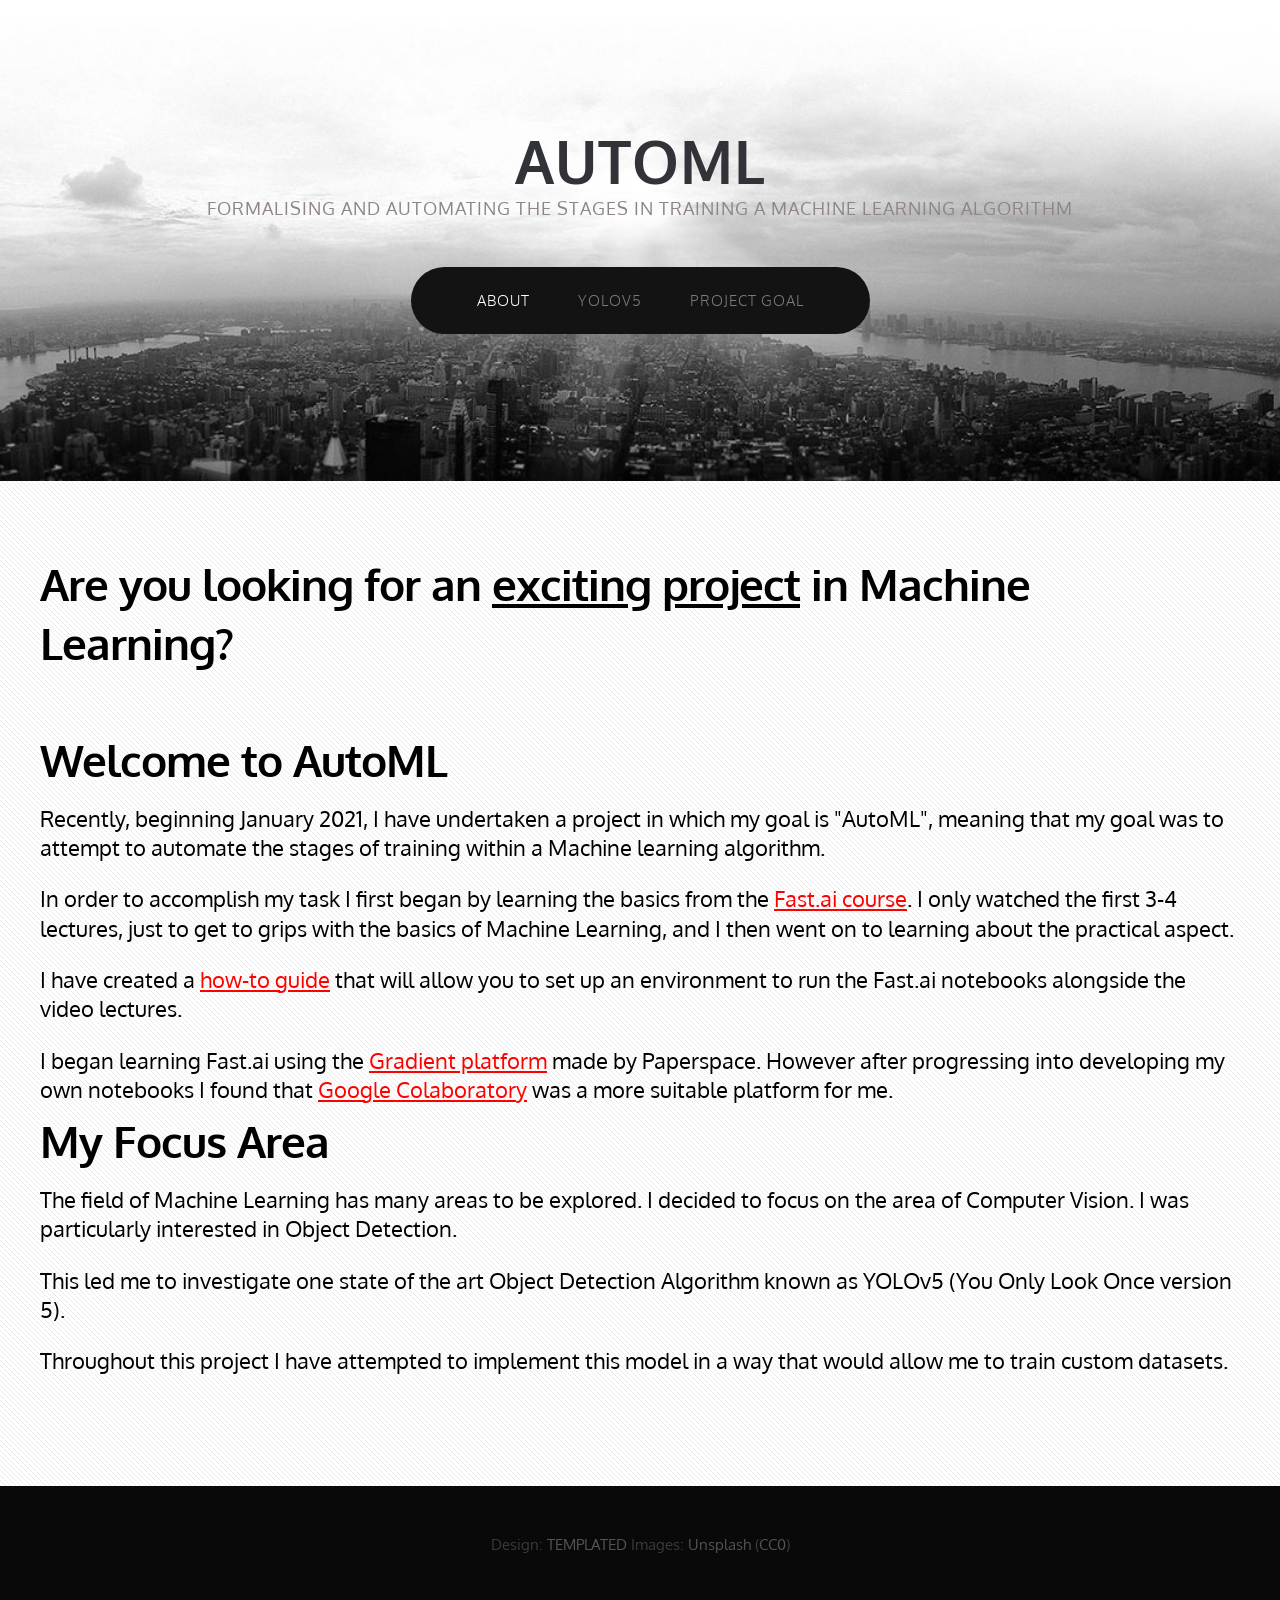
<file: Blogpost CSC1028/index.html>
<!DOCTYPE HTML>
<!--
Monochromed by TEMPLATED
templated.co @templatedco
Released for free under the Creative Commons Attribution 3.0 license (templated.co/license)
-->
<html>
    <head>
        <title>AutoML</title>
        <meta http-equiv="content-type" content="text/html; charset=utf-8" />
        <meta name="description" content="" />
        <meta name="keywords" content="" />
        <link href='http://fonts.googleapis.com/css?family=Oxygen:400,300,700' rel='stylesheet' type='text/css'>
        <!--[if lte IE 8]><script src="js/html5shiv.js"></script><![endif]-->
        <script src="http://ajax.googleapis.com/ajax/libs/jquery/1.11.0/jquery.min.js"></script>
        <script src="js/skel.min.js"></script>
        <script src="js/skel-panels.min.js"></script>
        <script src="js/init.js"></script>
        <noscript>
            <link rel="stylesheet" href="css/skel-noscript.css" />
            <link rel="stylesheet" href="css/style.css" />
        </noscript>
        <!--[if lte IE 8]><link rel="stylesheet" href="css/ie/v8.css" /><![endif]-->
        <!--[if lte IE 9]><link rel="stylesheet" href="css/ie/v9.css" /><![endif]-->
    </head>
    <body class="homepage">

        <!-- Header -->
        <div id="header">
            <div class="container">

                <!-- Logo -->
                <div id="logo">
                    <h1><a href="#">AutoML</a></h1>
                    <span>formalising and automating the stages in training a Machine Learning algorithm</span>
                </div>

                <!-- Nav -->
                <nav id="nav">
                    <ul>
                        <li class = "active"><a href="index.html">About</a></li>
                        <li><a href="yolov5.html">Yolov5</a></li>
                        <li><a href="goal.html">Project goal</a></li>
                    </ul>
                </nav>

            </div>
        </div>
        <!-- Header -->

        <!-- Main -->
        <div id="main">
            <div class="container">
                <header>
                    <h2>Are you looking for an <u>exciting</u> <u>project</u> in Machine<br/><br/> Learning?<br/><br/> </h2>
                </header>
                <br/>

                <header>
                    <h2 >
                        Welcome to AutoML
                    </h2>
                </header>


                <p>
                    Recently, beginning January 2021, I have undertaken a project in which my goal is "AutoML", meaning that my goal was to attempt to automate the stages of training within a Machine learning algorithm.
                </p>

                <p>
                    In order to accomplish my task I first began by learning the basics from the <a href="https://www.fast.ai/" target="_blank">Fast.ai course</a>. I only watched the first 3-4 lectures, just to get to grips with the basics of Machine Learning, and I then went on to learning about the practical aspect.  </p>
                <p>
                    I have created a 

                    <a href="HowToGuide/index.html" target="_blank">how-to guide</a>

                    that will allow you to set up an environment to run the Fast.ai notebooks alongside the video lectures.                    
                </p>

                <p>
                    I began learning Fast.ai using the <a href="https://gradient.paperspace.com/" target="_blank">Gradient platform</a> made by Paperspace.
                    However after progressing into developing my own notebooks I found that <a href="https://colab.research.google.com/" target="_blank">Google Colaboratory</a> was a more suitable platform for me.
                </p>

                <header>
                    <h2 >
                        My Focus Area
                    </h2>
                </header>
                
                <p>
                    The field of Machine Learning has many areas to be explored. I decided to focus on the area of Computer Vision. I was particularly interested in Object Detection.
                </p>
                
                <p>
                    This led me to investigate one state of the art Object Detection Algorithm known as YOLOv5 (You Only Look Once version 5).
                </p>
                
                <p>
                    Throughout this project I have attempted to implement this model in a way that would allow me to train custom datasets.
                </p>
            </div>
        </div>
        <!-- Main -->

        

        <!-- Copyright -->
        <div id="copyright">
            <div class="container">
                Design: <a href="http://templated.co">TEMPLATED</a> Images: <a href="http://unsplash.com">Unsplash</a> (<a href="http://unsplash.com/cc0">CC0</a>)
            </div>
        </div>

    </body>
</html>
</file>
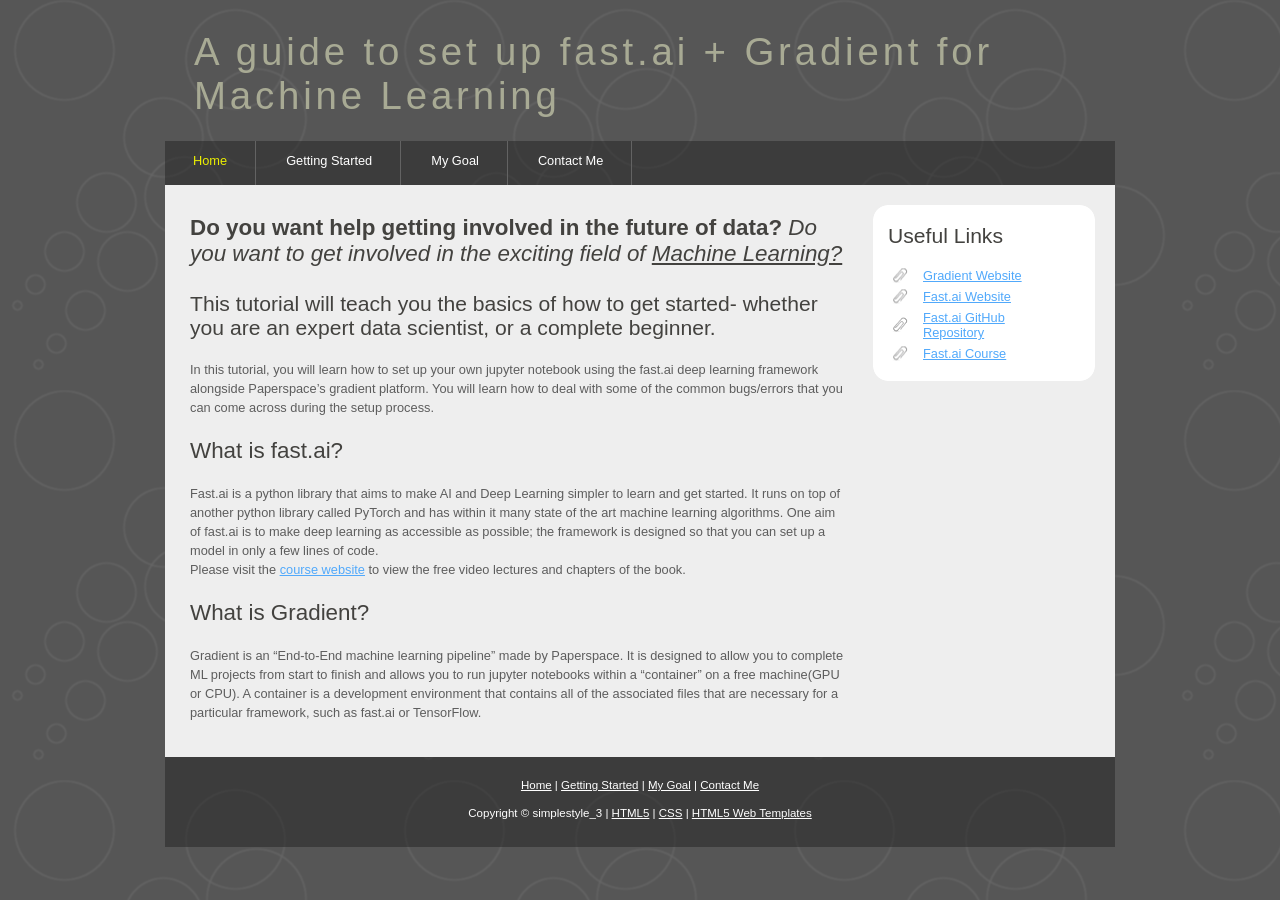
<file: Blogpost CSC1028/HowToGuide/index.html>
<!DOCTYPE HTML>
<html>

    <head>
        <title>Home</title>
        <meta name="description" content="website description" />
        <meta name="keywords" content="website keywords, website keywords" />
        <meta http-equiv="Content-Type" content="text/html;charset=utf-8">
        <link rel="stylesheet" type="text/css" href="style/style.css" />
    </head>

    <body>
        <div id="main">
            <div id="header">
                <div id="logo">
                    <div id="logo_text">
                        <h1><a href="index.html">A guide to set up fast.ai + Gradient for Machine Learning</a></h1>
                    </div>
                </div>
                <div id="menubar">
                    <ul id="menu">
                        <!-- put class="selected" in the li tag for the selected page - to highlight which page you're on -->
                        <li class="selected"><a href="index.html">Home</a></li>
                        <li><a href="getting_started.html">Getting Started</a></li>
                        <li><a href="goal.html">My Goal</a></li>
                        <li><a href="contact.html">Contact Me</a></li>
                    </ul>
                </div>
            </div>
            <div id="site_content">
                <div id="sidebar_container">
                    <div class="sidebar">
                        <div class="sidebar_top"></div>
                        <div class="sidebar_item">
                            <h3>Useful Links</h3>
                            <ul>
                                <li><a href="https://gradient.paperspace.com/" target="_blank">Gradient Website</a></li>

                                <li><a href="https://www.fast.ai/" target="_blank">Fast.ai Website</a></li>

                                <li><a href="https://github.com/fastai" target="_blank">Fast.ai GitHub Repository</a></li>

                                <li><a href="https://course.fast.ai/" target="_blank">Fast.ai Course</a></li>

                            </ul>
                        </div>
                        <div class="sidebar_base"></div>
                    </div>
                </div>
                <div id="content">

                    <h1><b>Do you want help getting involved in the future of data?</b> <i>Do you want to get involved in the exciting field of <span style= "text-decoration: underline;" >Machine Learning?</span></i></h1>
                    <h3>This tutorial will teach you the basics of how to get started- whether you are an expert data scientist, or a complete beginner.</h3>
                    <p>In this tutorial, you will learn how to set up your own jupyter notebook using the fast.ai deep learning framework alongside Paperspace’s gradient platform. You will learn how to deal with some of the common bugs/errors that you can come across during the setup process.

                    <h1>What is fast.ai?</h1>
                    <p>Fast.ai is a python library that aims to make AI and Deep Learning simpler to learn and get started. It runs on top of another python library called PyTorch and has within it many state of the art machine learning algorithms. One aim of fast.ai is to make deep learning as accessible as possible; the framework is designed so that you can set up a model in only a few lines of code. 
                        <br> Please visit the <a href ="https://course.fast.ai/"  alt="Fast.ai Course" target="_blank">course website</a> to view the free video lectures and chapters of the book.</p>

                    <h1>What is Gradient?</h1>
                    <p>Gradient is an “End-to-End machine learning pipeline” made by Paperspace. It is designed to allow you to complete ML projects from start to finish and allows you to run jupyter notebooks within a “container” on a free machine(GPU or CPU). A container is a development environment that contains all of the associated files that are necessary for a particular framework, such as fast.ai or TensorFlow.
                    </p>

                </div>
            </div>
            <div id="footer">
                <p><a href="index.html">Home</a> | <a href="getting_started.html">Getting Started</a> | <a href="goal.html">My Goal</a> | <a href="contact.html">Contact Me</a></p>
                <p>Copyright &copy; simplestyle_3 | <a href="http://validator.w3.org/check?uri=referer">HTML5</a> | <a href="http://jigsaw.w3.org/css-validator/check/referer">CSS</a> | <a href="http://www.html5webtemplates.co.uk">HTML5 Web Templates</a></p>
            </div>
            <p>&nbsp;</p>
        </div>
    </body>
</html>
</file>
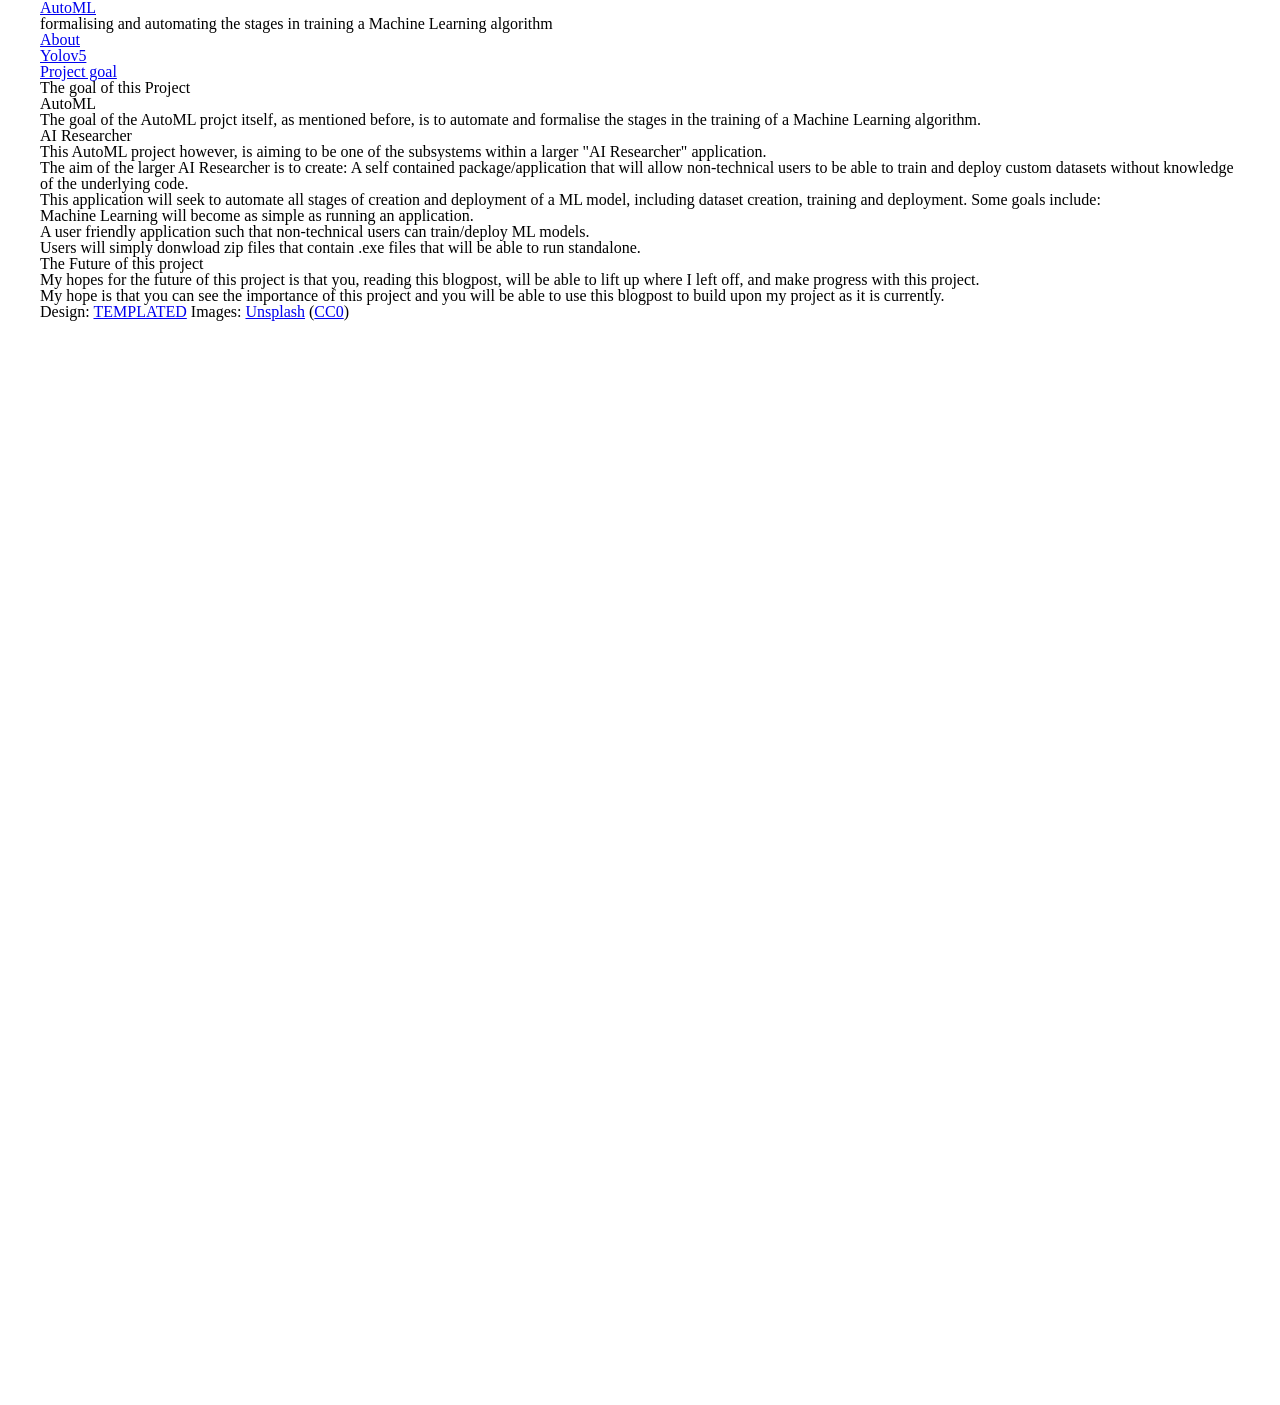
<file: Blogpost CSC1028/goal.html>
<!DOCTYPE HTML>
<!--
Monochromed by TEMPLATED
templated.co @templatedco
Released for free under the Creative Commons Attribution 3.0 license (templated.co/license)
-->
<html>
    <head>
        <title>AutoML</title>
        <meta http-equiv="content-type" content="text/html; charset=utf-8" />
        <meta name="description" content="" />
        <meta name="keywords" content="" />
        <link href='http://fonts.googleapis.com/css?family=Oxygen:400,300,700' rel='stylesheet' type='text/css'>
        <!--[if lte IE 8]><script src="js/html5shiv.js"></script><![endif]-->
        <script src="http://ajax.googleapis.com/ajax/libs/jquery/1.11.0/jquery.min.js"></script>
        <script src="js/skel.min.js"></script>
        <script src="js/skel-panels.min.js"></script>
        <script src="js/init.js"></script>
        <noscript>
            <link rel="stylesheet" href="css/skel-noscript.css" />
            <link rel="stylesheet" href="css/style.css" />
        </noscript>
        <!--[if lte IE 8]><link rel="stylesheet" href="css/ie/v8.css" /><![endif]-->
        <!--[if lte IE 9]><link rel="stylesheet" href="css/ie/v9.css" /><![endif]-->
    </head>
    <body>

        <!-- Header -->
        <div id="header">
            <div class="container">

                <!-- Logo -->
                <div id="logo">
                    <h1><a href="#">AutoML</a></h1>
                    <span>formalising and automating the stages in training a Machine Learning algorithm</span>
                </div>

                <!-- Nav -->
                <nav id="nav">
                    <ul>
                        <li><a href="index.html">About</a></li>
                        <li><a href="yolov5.html">Yolov5</a></li>
                        <li class="active"><a href="goal.html">Project goal</a></li>
                    </ul>
                </nav>

            </div>
        </div>
        <!-- Header -->

        <!-- Main -->
        <div id="main">
            <div class="container">
                <header>
                    <h2>The goal of this Project</h2>
                </header>
                <section>
                    <header>
                        <h3>AutoML</h3>
                    </header>
                    <p>
                        The goal of the AutoML projct itself, as mentioned before, is to automate and formalise the stages in the training of a Machine Learning algorithm.
                    </p>
                    <header>
                        <h3>AI Researcher</h3>
                    </header>
                    <p>
                        This AutoML project however, is aiming to be one of the subsystems within a larger "AI Researcher" application.
                    </p>
                    <p>
                        The aim of the larger AI Researcher is to create:<b> A self contained package/application that will allow non-technical users to be able to train and deploy custom datasets without knowledge of the underlying code.</b>
                    </p>

                    <p>
                        This application will seek to automate all stages of creation and deployment of a ML model, including dataset creation, training and deployment. Some goals include:
                    </p>
                    <ul>
                        <li>Machine Learning will become as simple as running an application.</li>
                        <li>A user friendly application such that non-technical users can train/deploy ML models.</li>
                        <li>Users will simply donwload zip files that contain .exe files that will be able to run standalone.</li>
                    </ul>

                    <header>
                        <h3>The Future of this project</h3>
                    </header>
                    
                    <p>My hopes for the future of this project is that you, reading this blogpost, will be able to lift up where I left off, and make progress with this project.</p>
                    
                    <p>My hope is that you can see the importance of this project and you will be able to use this blogpost to build upon my project as it is currently.</p>



                </section>


            </div>
        </div>
        <!-- Main -->

        <!-- Copyright -->
        <div id="copyright">
            <div class="container">
                Design: <a href="http://templated.co">TEMPLATED</a> Images: <a href="http://unsplash.com">Unsplash</a> (<a href="http://unsplash.com/cc0">CC0</a>)
            </div>
        </div>

    </body>
</html>
</file>
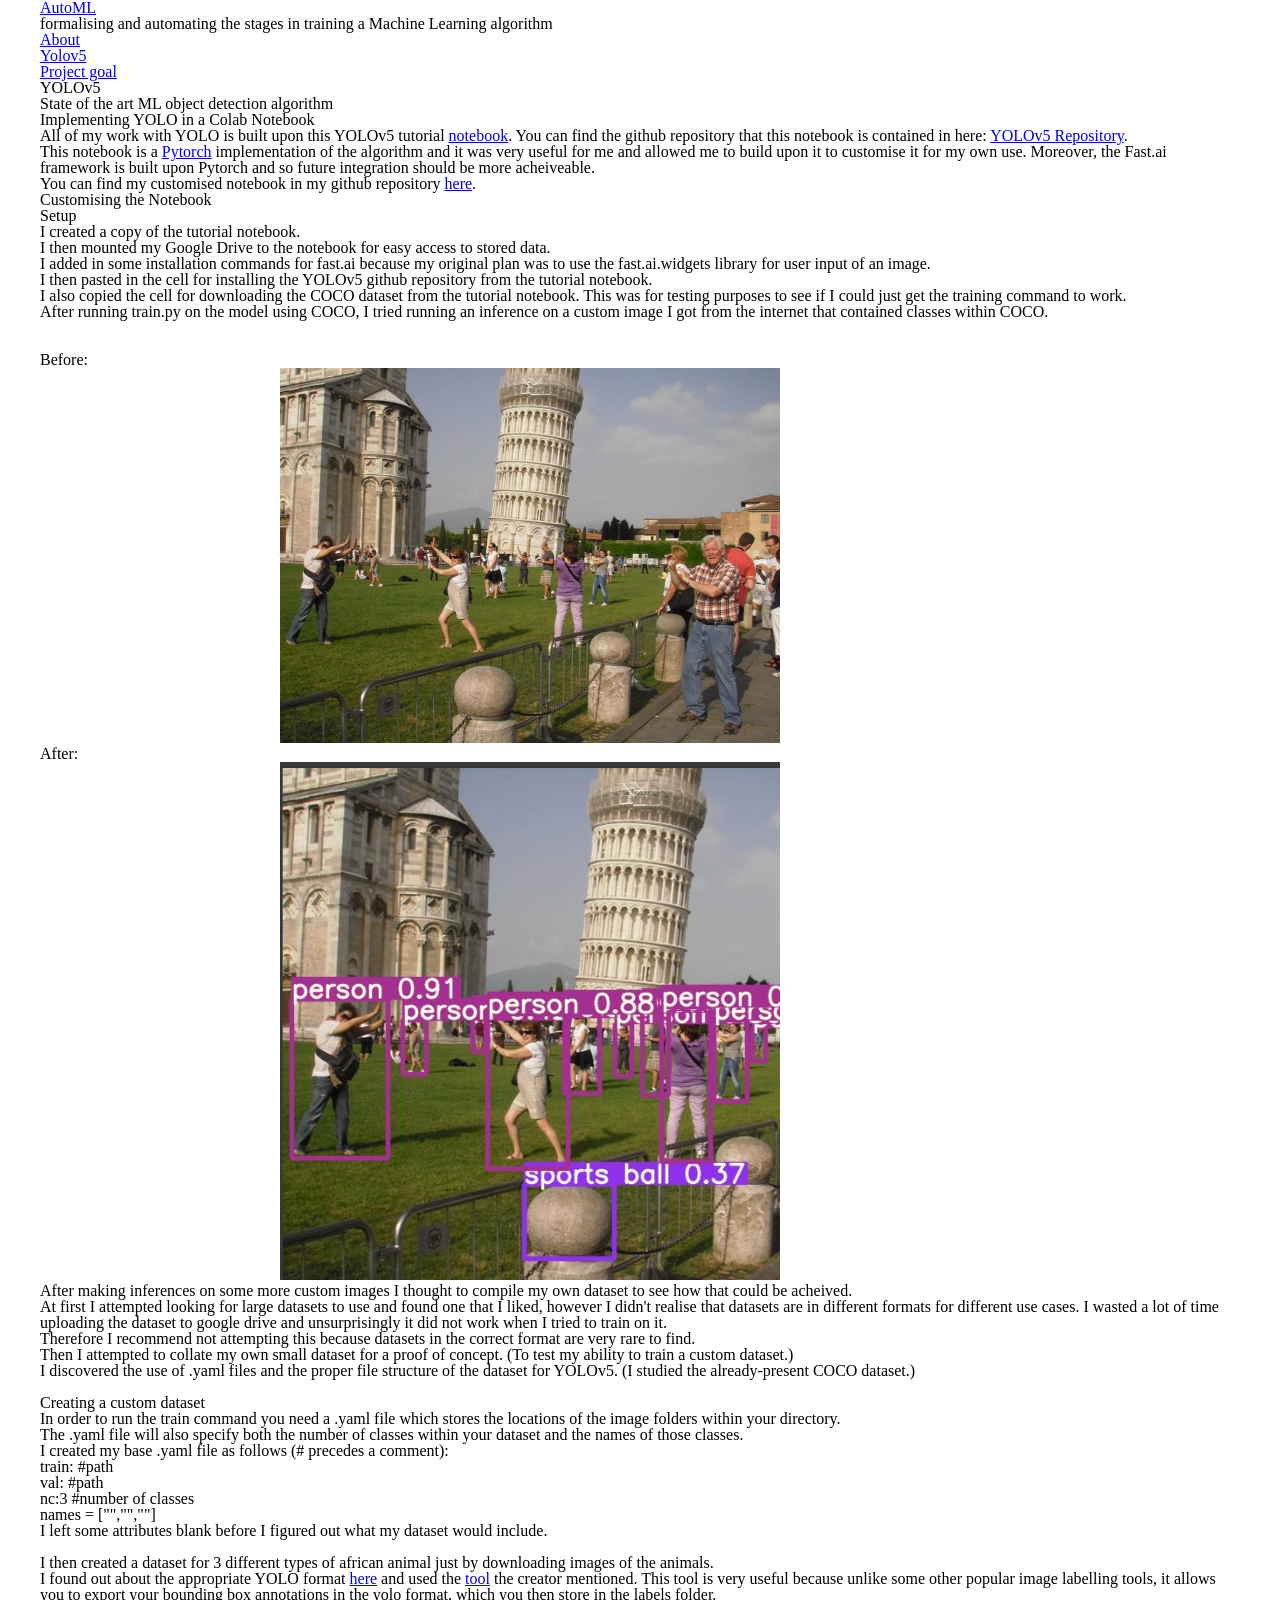
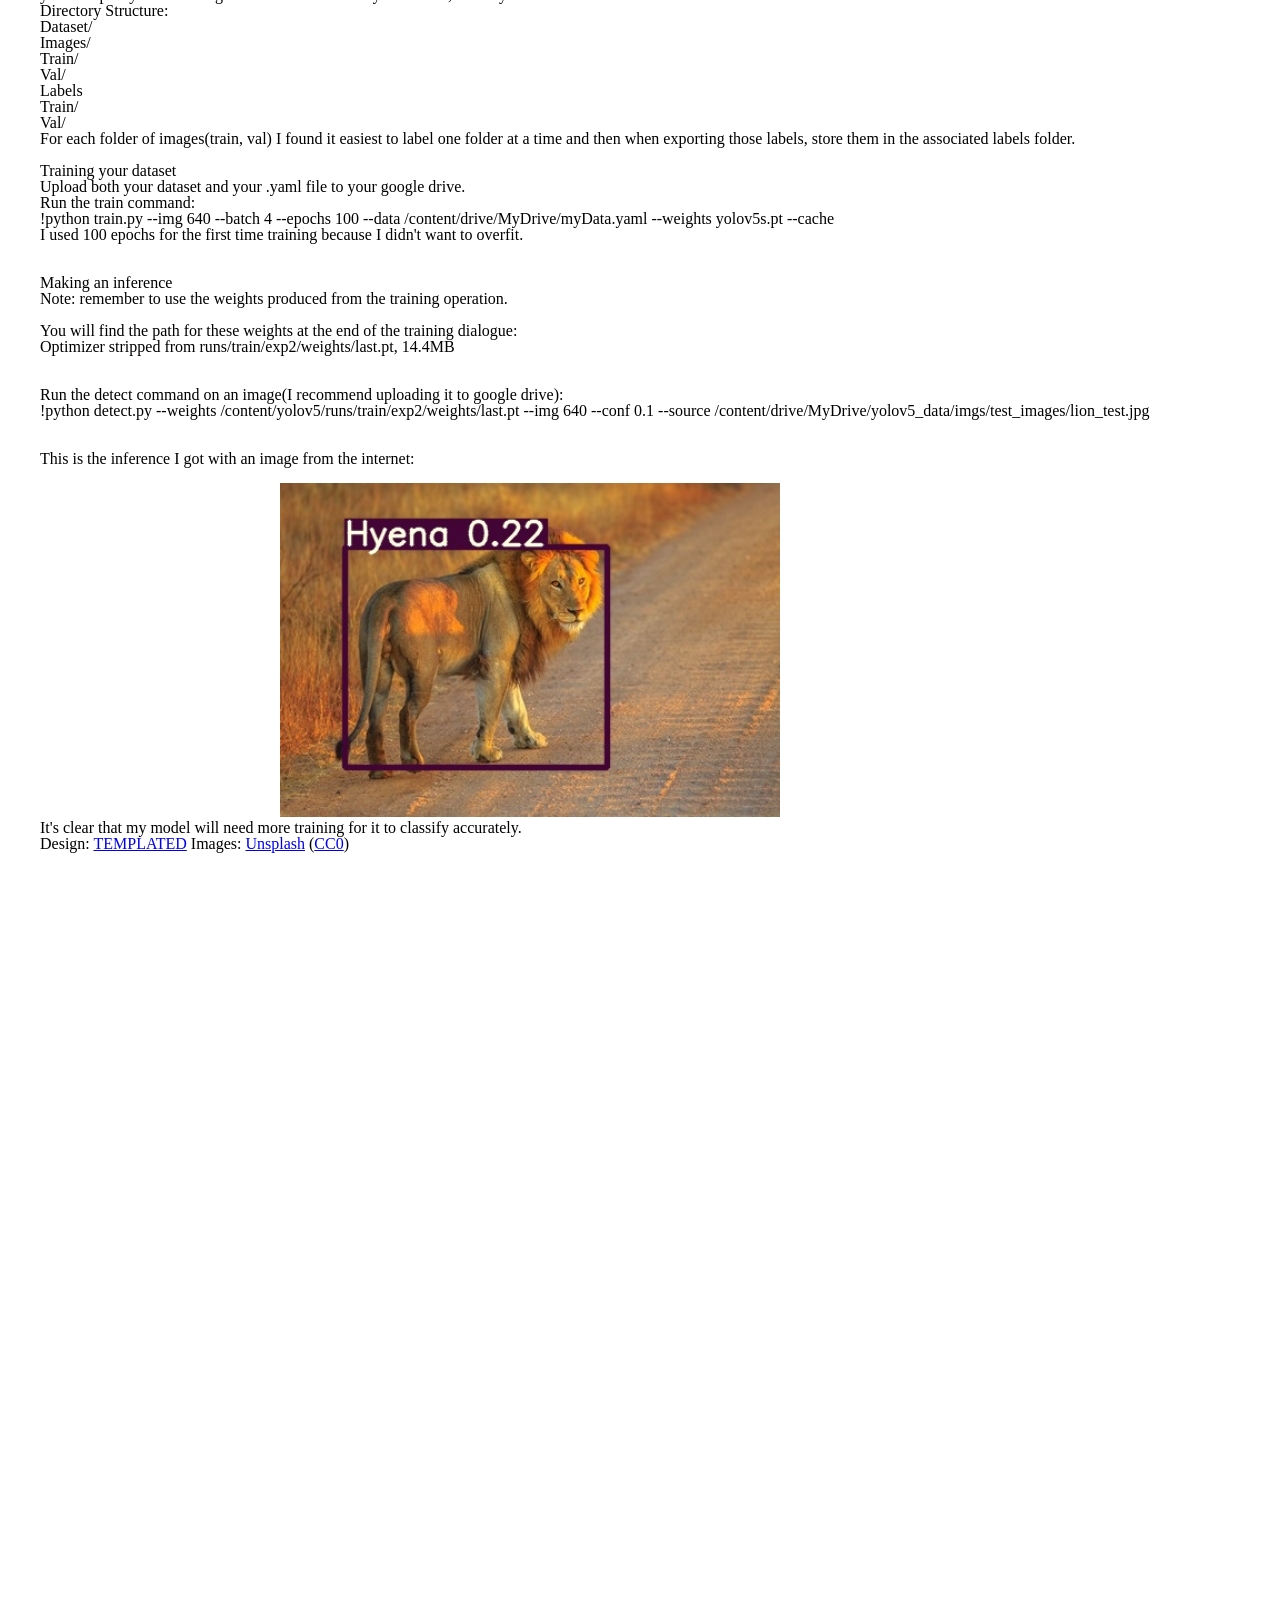
<file: Blogpost CSC1028/yolov5.html>
<!DOCTYPE HTML>
<!--
Monochromed by TEMPLATED
templated.co @templatedco
Released for free under the Creative Commons Attribution 3.0 license (templated.co/license)
-->
<html>
    <head>
        <title>AutoML</title>
        <meta http-equiv="content-type" content="text/html; charset=utf-8" />
        <meta name="description" content="" />
        <meta name="keywords" content="" />
        <link href='http://fonts.googleapis.com/css?family=Oxygen:400,300,700' rel='stylesheet' type='text/css'>
        <!--[if lte IE 8]><script src="js/html5shiv.js"></script><![endif]-->
        <script src="http://ajax.googleapis.com/ajax/libs/jquery/1.11.0/jquery.min.js"></script>
        <script src="js/skel.min.js"></script>
        <script src="js/skel-panels.min.js"></script>
        <script src="js/init.js"></script>
        <noscript>
            <link rel="stylesheet" href="css/skel-noscript.css" />
            <link rel="stylesheet" href="css/style.css" />
        </noscript>
        <!--[if lte IE 8]><link rel="stylesheet" href="css/ie/v8.css" /><![endif]-->
        <!--[if lte IE 9]><link rel="stylesheet" href="css/ie/v9.css" /><![endif]-->
    </head>
    <body>

        <!-- Header -->
        <div id="header">
            <div class="container">

                <!-- Logo -->
                <div id="logo">
                    <h1><a href="#">AutoML</a></h1>
                    <span>formalising and automating the stages in training a Machine Learning algorithm</span>
                </div>

                <!-- Nav -->
                <nav id="nav">
                    <ul>
                        <li><a href="index.html">About</a></li>
                        <li class= "active"><a href="yolov5.html">Yolov5</a></li>
                        <li><a href="goal.html">Project goal</a></li>
                    </ul>
                </nav>

            </div>
        </div>
        <!-- Header -->


        <!-- Main -->
        <div id="main">
            <div class="container">
                <div class="row">

                    <!-- Content -->
                    <div id="content">
                        <section>
                            <header>
                                <h2>YOLOv5</h2>
                                <span class="byline">State of the art ML object detection algorithm</span>
                            </header>

                            <header>
                                <h2>Implementing YOLO in a Colab Notebook</h2>
                            </header>

                            <p>
                                All of my work with YOLO is built upon this YOLOv5 tutorial 
                                <a href="https://colab.research.google.com/github/ultralytics/yolov5/blob/master/tutorial.ipynb" target="_blank">notebook</a>.

                                You can find the github repository that this notebook is contained in here: <a href="https://github.com/ultralytics/yolov5" target="_blank">YOLOv5 Repository</a>.    
                            </p>

                            <p>
                                This notebook is a <a href="https://pytorch.org/" target="_blank">Pytorch</a> implementation of the  algorithm and it was very useful for me and allowed me to build upon it to customise it for my own use. Moreover, the Fast.ai framework is built upon Pytorch and so future integration should be more acheiveable.
                            </p>

                            <p>
                                You can find my customised notebook in my github repository <a href=https://github.com/mark-jardine/Yolov5-Fast.ai target="_blank">here</a>.   
                            </p>

                            <header>
                                <h2>Customising the Notebook</h2>
                            </header>


                            <header>
                                <h3>Setup</h3>
                            </header>

                            <ul id="customList">
                                <li>I created a copy of the tutorial notebook. </li>
                                <li>I then mounted my Google Drive to the notebook for easy access to stored data.</li>
                                <li>I added in some installation commands for fast.ai because my original plan was to use the fast.ai.widgets library for user input of an image.</li>
                                <li>I then pasted in the cell for installing the YOLOv5 github repository from the tutorial notebook.</li>
                                <li>I also copied the cell for downloading the COCO dataset from the tutorial notebook. This was for testing purposes to see if I could just get the training command to work.</li>
                                <li>After running train.py on the model using COCO, I tried running an inference on a custom image I got from the internet that contained classes within COCO. </li><br><br>
                                <li><b>Before:</b> <br> <img src="images/yolo_test_img.jpg" alt = "Original Image" style="Width: 500px; height: auto; margin-left: 240px;" ></li> <li><b>After:</b> <br> <img src="images/yolo_test_inf1.png" alt = "Inferred Image" style="Width: 500px; height: auto; margin-left: 240px;" ></li>
                                <li>After making inferences on some more custom images I thought to compile my own dataset to see how that could be acheived.</li>
                                <li>At first I attempted looking for large datasets to use and found one that I liked, however I didn't realise that datasets are in different formats for different use cases. I wasted a lot of time uploading the dataset to google drive and unsurprisingly it did not work when I tried to train on it. </li>
                                <li>Therefore I recommend not attempting this because datasets in the correct format are very rare to find.
                                </li>
                                <li>Then I attempted to collate my own small dataset for a proof of concept. (To test my ability to train a custom dataset.)</li>
                                <li>I discovered the use of .yaml files and the proper file structure of the dataset for YOLOv5. (I studied the already-present COCO dataset.)</li>


                                <header>
                                    <br>
                                    <h3>Creating a custom dataset</h3>
                                </header>

                                <li>
                                    In order to run the train command you need a .yaml file which stores the locations of the image folders within your directory.
                                </li>
                                <li>The .yaml file will also specify both the number of classes within your dataset and the names of those classes.</li>
                                <li>I created my base .yaml file as follows (# precedes a comment):
                                    <blockquote>
                                        train: #path<br>
                                        val: #path<br>
                                        nc:3 #number of classes<br>
                                        names = ["","",""]
                                    </blockquote>
                                    I left some attributes blank before I figured out what my dataset would include. <br> <br>
                                </li>
                                <li>I then created a dataset for 3 different types of african animal just by downloading images of the animals.
                                </li>
                                <li>I found out about the appropriate YOLO format 
                                    <a href="https://www.youtube.com/watch?v=GRtgLlwxpc4&ab_channel=DeepLearning" target="_blank">here</a> and used the <a href="https://www.makesense.ai/" target="_blank">tool</a> the creator mentioned.

                                    This tool is very useful because unlike some other popular image labelling tools, it allows you to export your bounding box annotations in the yolo format, which you then store in the labels folder.
                                </li>
                                <li><b>Directory Structure:</b>

                                    <ul><!-- top lvl-->
                                        <li>Dataset/</li>

                                        <ul><!-- lvl 2-->

                                            <li>Images/</li>

                                            <ul><!-- lvl 3-->
                                                <li>Train/</li>
                                                <li>Val/</li>
                                            </ul><!-- lvl 3/-->

                                            <li>Labels</li>

                                            <ul><!-- lvl 3-->
                                                <li>Train/</li>
                                                <li>Val/</li>
                                                <!-- lvl 3/-->
                                            </ul>

                                        </ul><!-- lvl 2/-->

                                    </ul><!-- top level/-->
                                </li>
                                <li>
                                    For each folder of images(train, val) I found it easiest to label one folder at a time and then when exporting those labels, store them in the associated labels folder.
                                </li>



                                <header>
                                    <br>
                                    <h3>Training your dataset</h3>
                                </header>

                                <li>
                                    Upload both your dataset and your .yaml file to your google drive.
                                </li>

                                <li>Run the train command:
                                    <blockquote>
                                        !python train.py --img 640 --batch 4 --epochs 100 --data /content/drive/MyDrive/myData.yaml --weights yolov5s.pt --cache
                                    </blockquote>
                                    I used 100 epochs for the first time training because I didn't want to overfit.<br><br>
                                </li>
                                

                                <header>
                                    <br>
                                    <h3>Making an inference</h3>
                                </header>
                                
                                <li><b>Note:</b> remember to use the weights produced from the training operation.<br><br>
                                    You will find the path for these weights at the end of the training dialogue:
                                    <blockquote>
                                        Optimizer stripped from <b>runs/train/exp2/weights/last.pt</b>, 14.4MB
                                    </blockquote><br><br>
                                </li>

                                <li>
                                    Run the detect command on an image(I recommend uploading it to google drive):
                                    <blockquote>
                                        !python detect.py --weights /content/yolov5/runs/train/exp2/weights/last.pt --img 640 --conf 0.1 --source /content/drive/MyDrive/yolov5_data/imgs/test_images/lion_test.jpg
                                    </blockquote><br><br>
                                    
                                    This is the inference I got with an image from the internet: <br><br>
                                    <img src="images/lion_test_inf3.jpg" alt="Lion inference" style="Width: 500px; height: auto; margin-left: 240px;">
                                </li>
                                <li>It's clear that my model will need more training for it to classify accurately.</li>



                            </ul>


                        </section>
                    </div>
                    <!-- /Content -->



                </div>

            </div>
        </div>
        <!-- Main -->



        <!-- Copyright -->
        <div id="copyright">
            <div class="container">
                Design: <a href="http://templated.co">TEMPLATED</a> Images: <a href="http://unsplash.com">Unsplash</a> (<a href="http://unsplash.com/cc0">CC0</a>)
            </div>
        </div>

    </body>
</html>
</file>
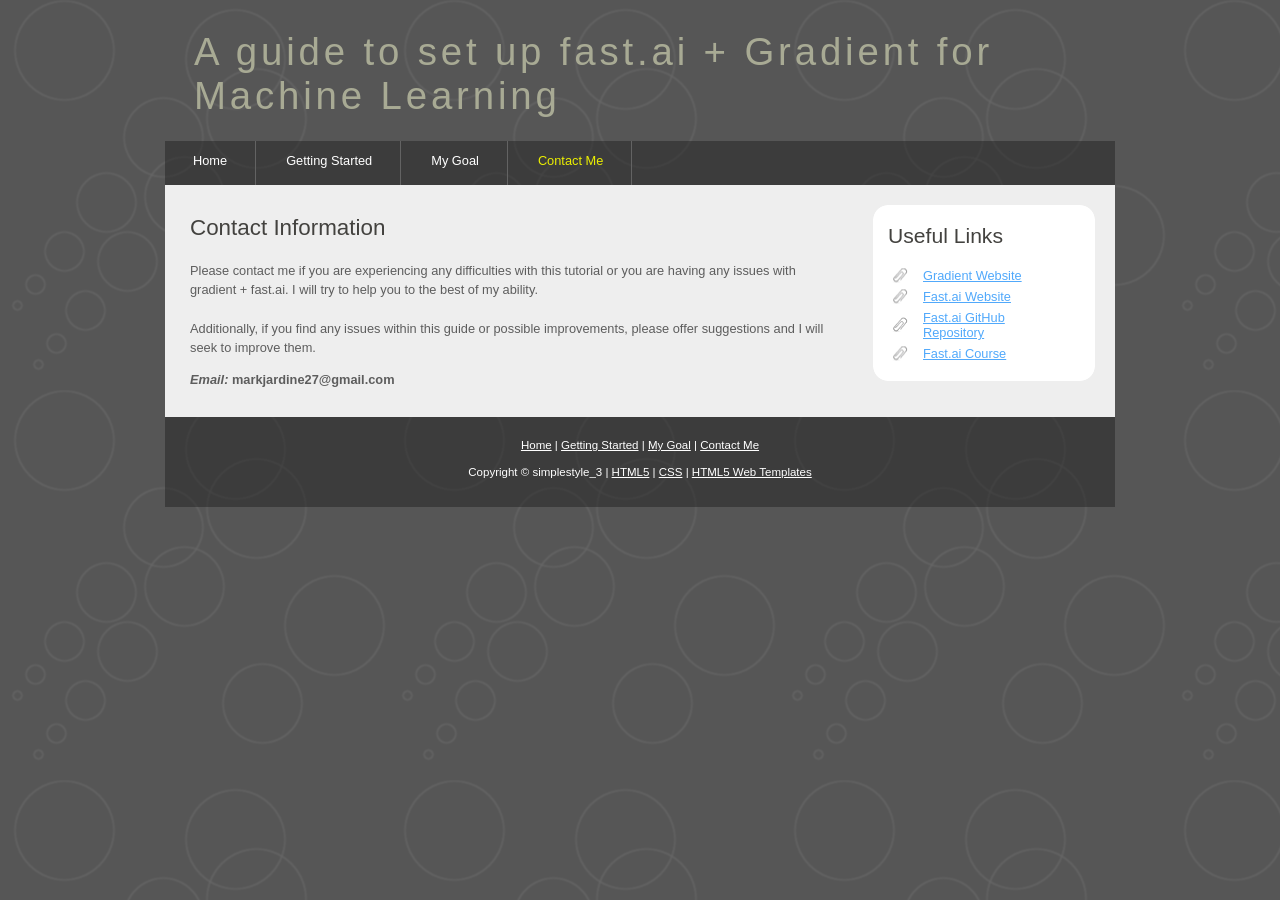
<file: Blogpost CSC1028/HowToGuide/contact.html>
<!DOCTYPE HTML>
<html>

    <head>
        <title>Contact me</title>
        <meta name="description" content="website description" />
        <meta name="keywords" content="website keywords, website keywords" />
        <meta http-equiv="Content-Type" content="text/html;charset=utf-8">
        <link rel="stylesheet" type="text/css" href="style/style.css" />
    </head>

    <body>
        <div id="main">
            <div id="header">
                <div id="logo">
                    <div id="logo_text">
                        <h1><a href="index.html">A guide to set up fast.ai + Gradient for Machine Learning</a></h1>
                    </div>
                </div>
                <div id="menubar">
                    <ul id="menu">
                        <!-- put class="selected" in the li tag for the selected page - to highlight which page you're on -->
                        <li><a href="index.html">Home</a></li>
                        <li><a href="getting_started.html">Getting Started</a></li>
                        <li><a href="goal.html">My Goal</a></li>
                        <li class="selected"><a href="contact.html">Contact Me</a></li>
                    </ul>
                </div>
            </div>
            <div id="site_content">
                <div id="sidebar_container">
                    <div class="sidebar">
                        <div class="sidebar_top"></div>
                        <div class="sidebar_item">
                            <h3>Useful Links</h3>
                            <ul>
                                <li><a href="https://gradient.paperspace.com/" target="_blank">Gradient Website</a></li>

                                <li><a href="https://www.fast.ai/" target="_blank">Fast.ai Website</a></li>

                                <li><a href="https://github.com/fastai" target="_blank">Fast.ai GitHub Repository</a></li>

                                <li><a href="https://course.fast.ai/" target="_blank">Fast.ai Course</a></li>

                            </ul>
                        </div>
                        <div class="sidebar_base"></div>
                    </div>
                </div>
                <div id="content">

                    <h1>Contact Information</h1>
                    <p>Please contact me if you are experiencing any difficulties
                        with this tutorial or you are having any issues with gradient + fast.ai. I will try to help you to the best of my ability.
                        <br><br> Additionally, if you find any  issues within this guide or possible improvements, please offer suggestions and I will seek to improve them.</p>
                    <b><i>Email:</i>&#09markjardine27@gmail.com </b>

                </div>
            </div>
            <div id="footer">
                <p><a href="index.html">Home</a> | <a href="getting_started.html">Getting Started</a> | <a href="goal.html">My Goal</a> | <a href="contact.html">Contact Me</a></p>
                <p>Copyright &copy; simplestyle_3 | <a href="http://validator.w3.org/check?uri=referer">HTML5</a> | <a href="http://jigsaw.w3.org/css-validator/check/referer">CSS</a> | <a href="http://www.html5webtemplates.co.uk">HTML5 Web Templates</a></p>
            </div>
            <p>&nbsp;</p>
        </div>
    </body>
</html>
</file>
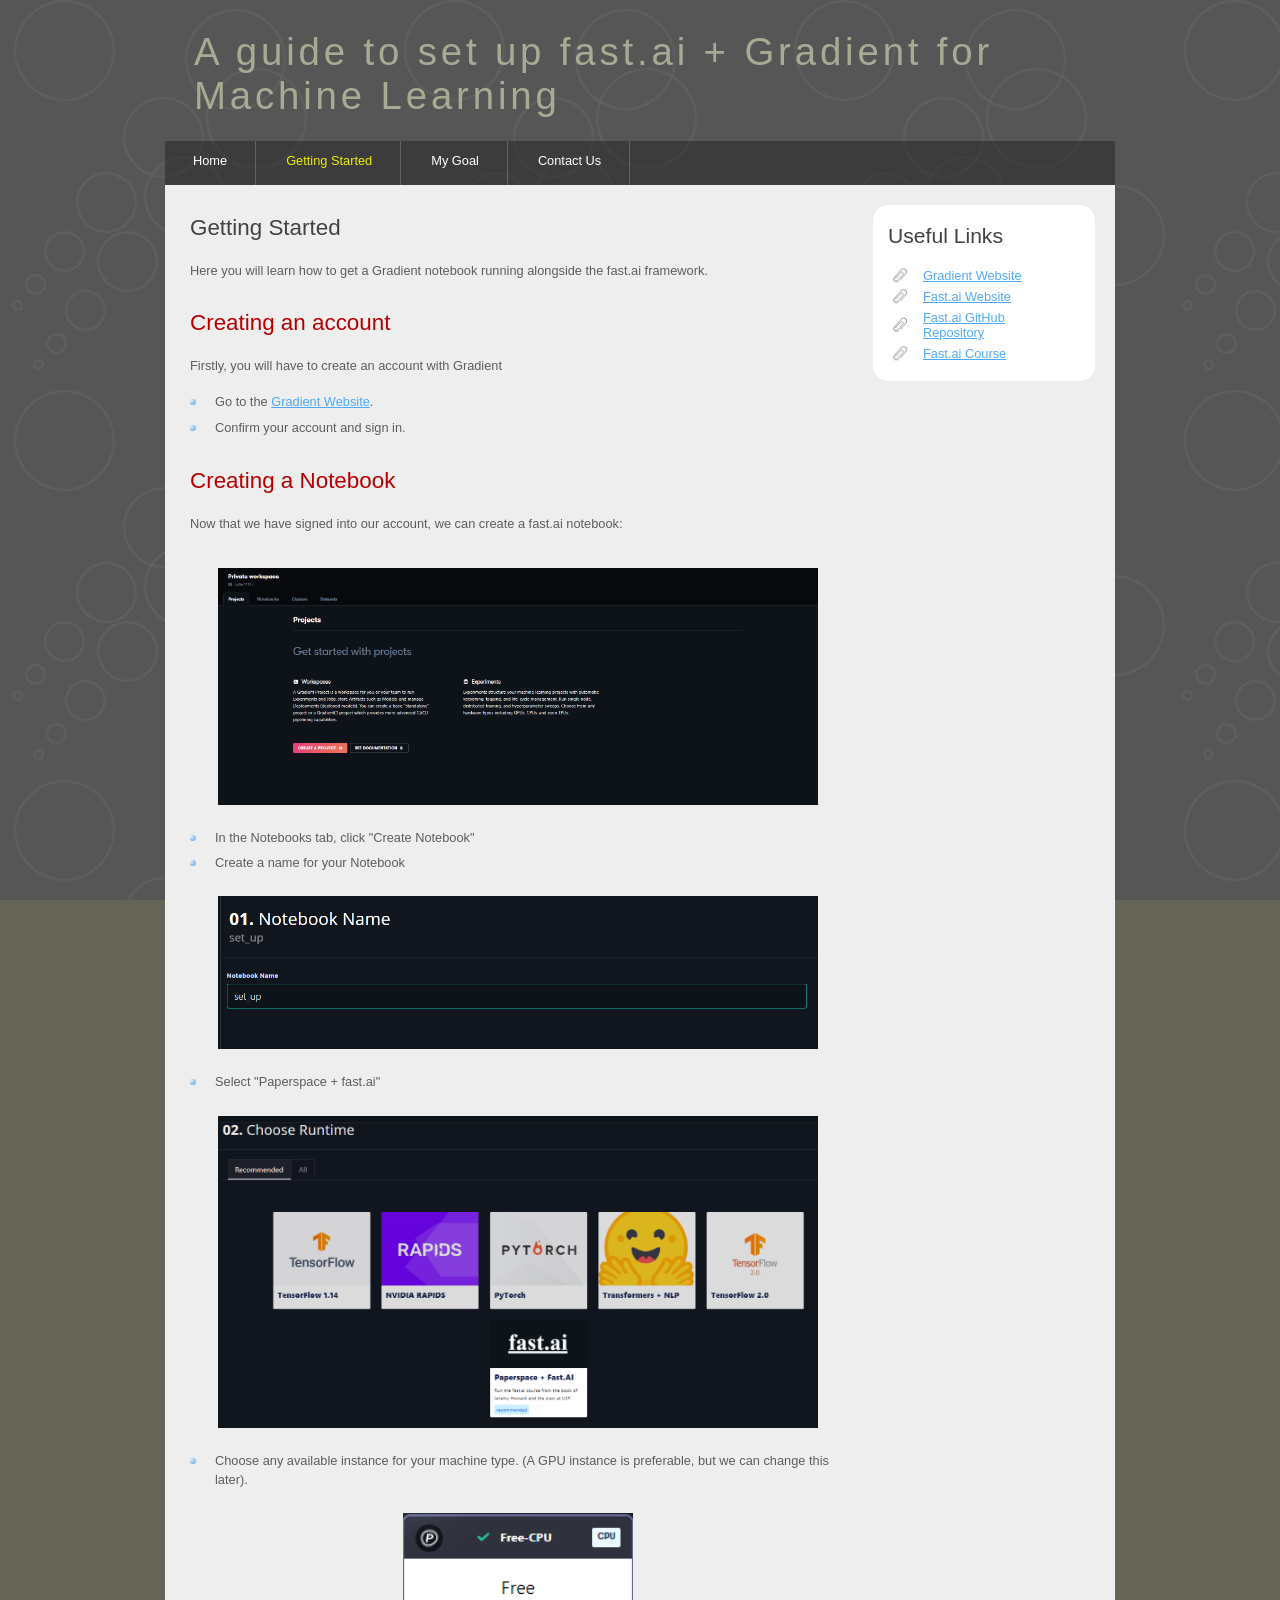
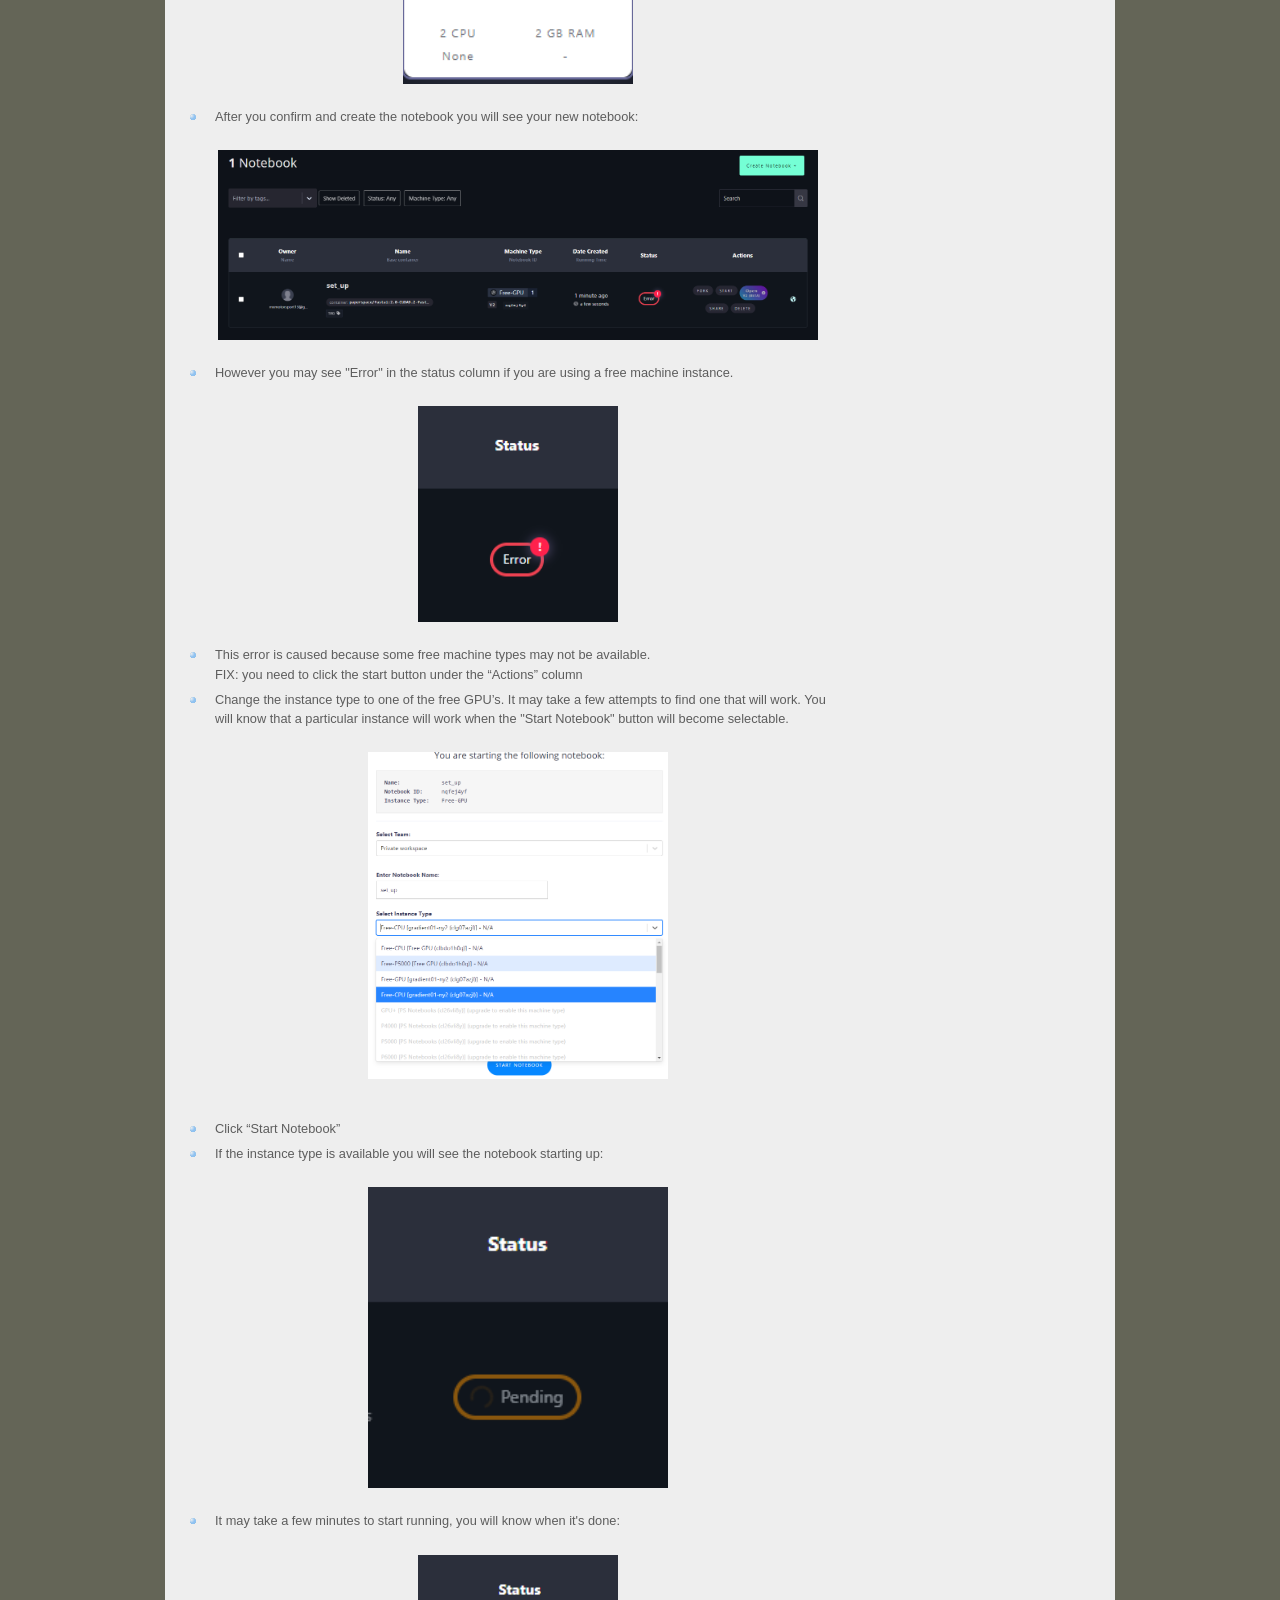
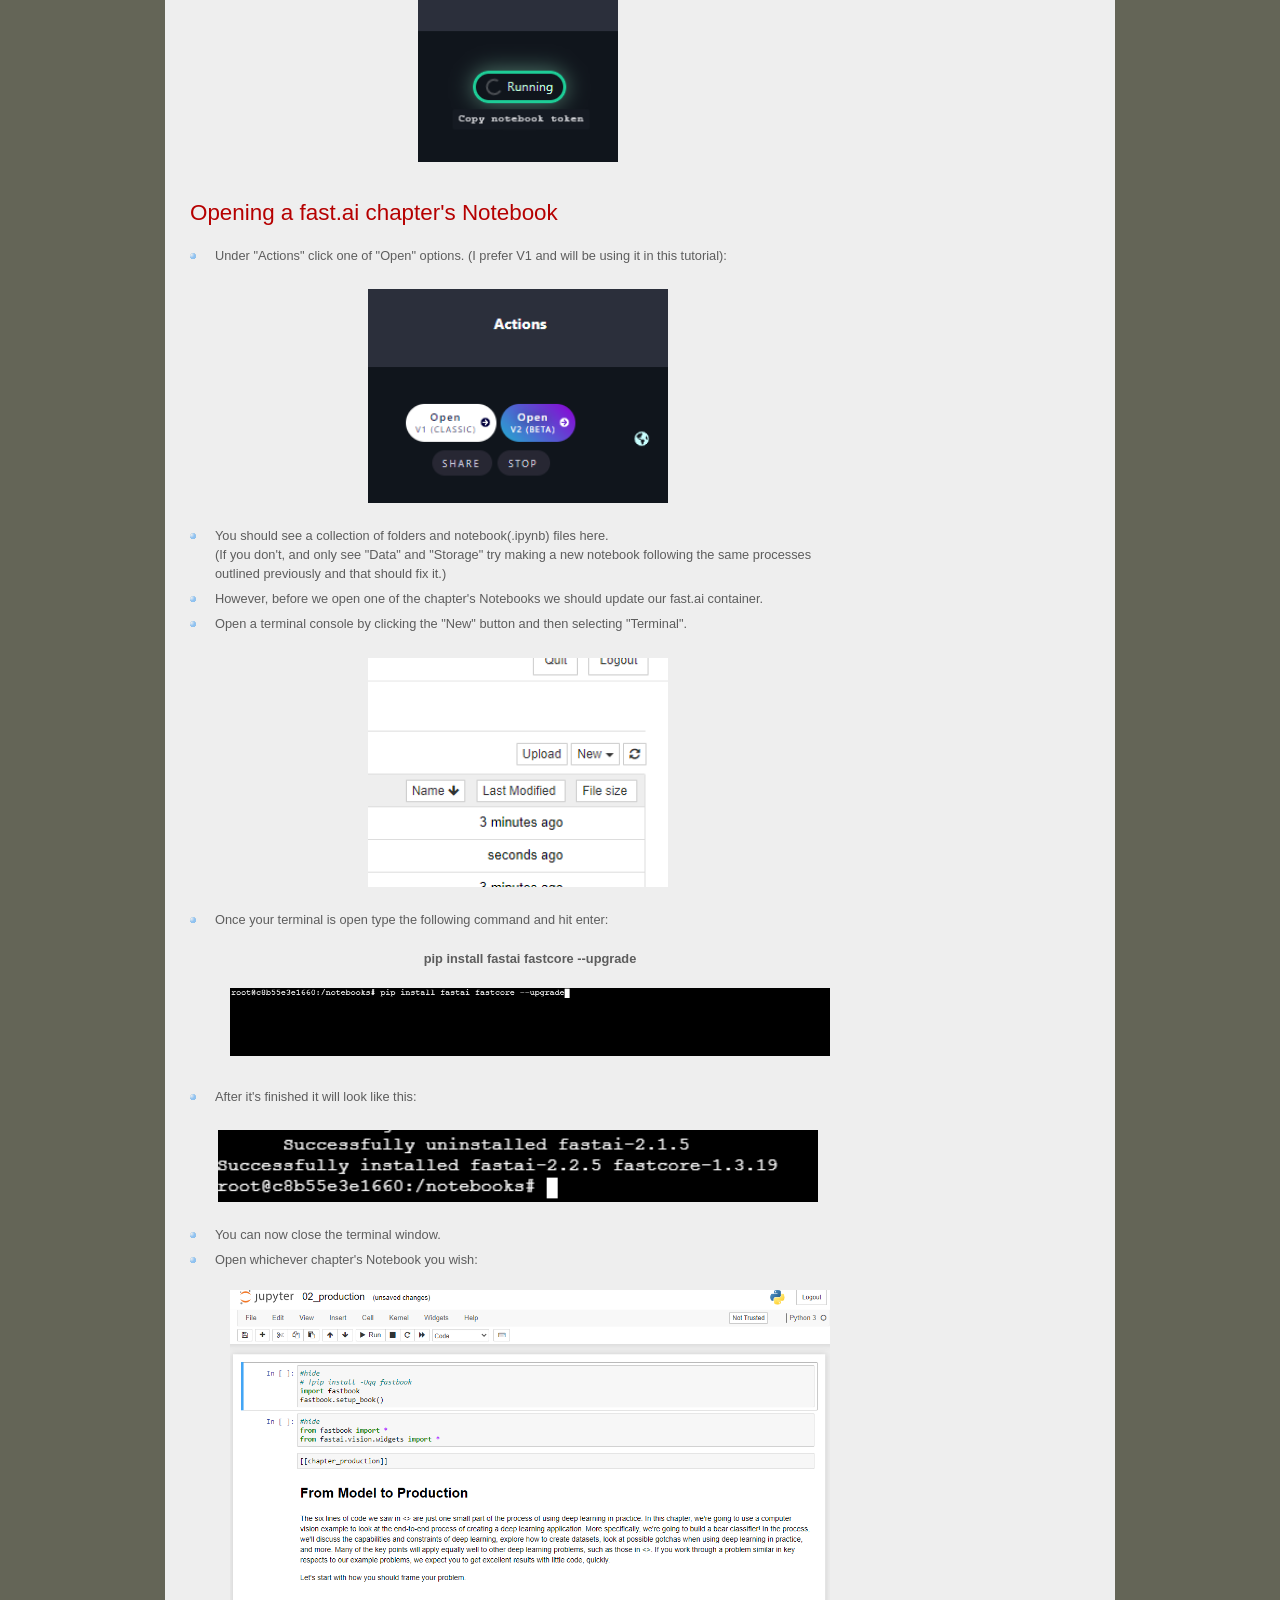
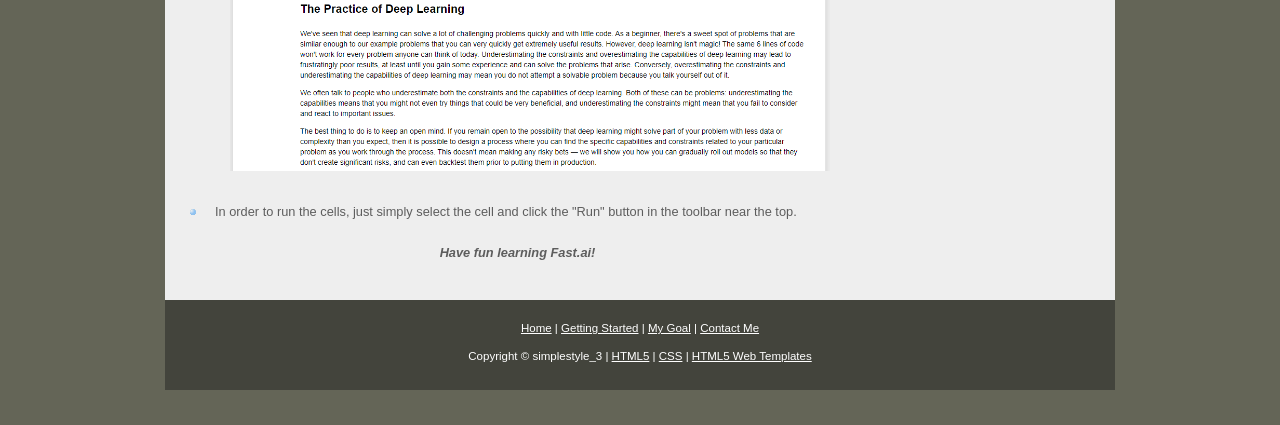
<file: Blogpost CSC1028/HowToGuide/getting_started.html>
<!DOCTYPE HTML>
<html>

    <head>
        <title>Getting Started</title>
        <meta name="description" content="website description" />
        <meta name="keywords" content="website keywords, website keywords" />
        <meta http-equiv="Content-Type" content="text/html;charset=utf-8">
        <link rel="stylesheet" type="text/css" href="style/style.css" />
    </head>

    <body>
        <div id="main">
            <div id="header">
                <div id="logo">
                    <div id="logo_text">
                        <h1><a href="index.html">A guide to set up fast.ai + Gradient for Machine Learning</a></h1>
                    </div>
                </div>
                <div id="menubar">
                    <ul id="menu">
                        <!-- put class="selected" in the li tag for the selected page - to highlight which page you're on -->
                        <li><a href="index.html">Home</a></li>
                        <li class="selected"><a href="getting_started.html">Getting Started</a></li>
                        <li><a href="goal.html">My Goal</a></li>
                        <li><a href="contact.html">Contact Us</a></li>
                    </ul>
                </div>
            </div>
            <div id="site_content">
                <div id="sidebar_container">
                    <div class="sidebar">
                        <div class="sidebar_top"></div>
                        <div class="sidebar_item">
                            <h3>Useful Links</h3>
                            <ul>
                                <li><a href="https://gradient.paperspace.com/" target="_blank">Gradient Website</a></li>

                                <li><a href="https://www.fast.ai/" target="_blank">Fast.ai Website</a></li>

                                <li><a href="https://github.com/fastai" target="_blank">Fast.ai GitHub Repository</a></li>

                                <li><a href="https://course.fast.ai/" target="_blank">Fast.ai Course</a></li>

                            </ul>
                        </div>
                        <div class="sidebar_base"></div>
                    </div>
                </div>
                <div id="content">
                    <!-- insert the page content here -->
                    <h1>Getting Started</h1>
                    <p>Here you will learn how to get a Gradient notebook running alongside the fast.ai framework.</p>
                    <h2>Creating an account</h2>
                    <p>Firstly, you will have to create an account with Gradient</p>
                    <ul>
                        <li>Go to the <a href="https://gradient.paperspace.com/" target="_blank">Gradient Website</a>.</li>
                        <li>Confirm your account and sign in.</li>
                    </ul>

                    <h2>Creating a Notebook</h2>
                    <p>Now that we have signed into our account, we can create a fast.ai notebook:</p>
                    <span class="center"> <img src="images/image5.png" width="600"></span>
                    <ul>
                        <li>In the Notebooks tab, click "Create Notebook"</li>
                        <li>Create a name for your Notebook</li>
                        <span class="center"> <img src="images/image4.png" width="600"></span>
                    </ul>
                    <ul>
                        <li>Select "Paperspace + fast.ai"</li>
                        <span class="center"> <img src="images/image2.png" width="600"></span>
                    </ul>
                    <ul>
                        <li>Choose any available instance for your machine type.
                            (A GPU instance is preferable, but we can change this later).</li>
                        <span class="center"> <img src="images/image6.png" width="230"></span>
                    </ul>
                    <ul>
                        <li>After you confirm and create the notebook you will see your new notebook:</li>
                        <span class="center"> <img src="images/image3.png" width="600"></span>
                    </ul>
                    <ul>
                        <li>However you may see "Error" in the status column if you are using a free machine instance.</li>
                        <span class="center"> <img src="images/image9.png" width="200"></span>
                    </ul>
                    <ul>
                        <li>This error is caused because some free machine types may not be available. <br>FIX: you need to click the start button under the “Actions” column </li>
                        <li>Change the instance type to one of the free GPU’s. It may take a few attempts to find one that will work. You will know that a particular instance will work when the "Start Notebook" button will become selectable.</li>
                        <span class="center"> <img src="images/image7.png" width="300"></span>
                    </ul>
                    <br>
                    <ul>

                        <li>Click “Start Notebook”</li>
                        <li>If the instance type is available you will see the notebook starting up:
                        </li>
                        <span class="center"> <img src="images/image8.png" width="300"></span>
                    </ul>
                    <ul>
                        <li>It may take a few minutes to start running, you will know when it's done:</li>
                        <span class="center"> <img src="images/running_crop.png" width="200"></span>
                    </ul>

                    <h2>Opening a fast.ai chapter's Notebook</h2>
                    <ul>
                        <li>Under "Actions" click one of "Open" options.
                            (I prefer V1 and will be using it in this tutorial):</li>
                        <span class="center"> <img src="images/click_open_nb.png" width="300"></span>

                        <li>You should see a collection of folders and notebook(.ipynb) files here.
                            <br>(If you don't, and only see "Data" and "Storage" try making a new notebook following the same processes outlined previously and that should fix it.)</li>
                        <li>However, before we open one of the chapter's Notebooks
                            we should update our fast.ai container.</li>
                        <li>Open a terminal console by clicking the "New" button and then selecting "Terminal".</li>
                        <span class="center"> <img src="images/button_new.png" width="300"></span>
                        <li>Once your terminal is open type the following command and hit enter:
                            <br><span class = "center"><b>pip install fastai fastcore --upgrade</b></span>
                            <span class="center"> <img src="images/terminal_pip.png" width="600"></span></li>

                        <li>After it's finished it will look like this:</li>
                        <span class="center"> <img src="images/terminal_pip_finished.png" width="600"></span>

                        <li>You can now close the terminal window.</li>
                        <li>Open whichever chapter's Notebook you wish:
                            <span class="center"> <img src="images/chapter2.png" width="600"></span></li>
                        
                        <li> In order to run the cells, just simply select the cell and click the "Run" button in the toolbar near the top.</li>

                        <b class = "center"><i>Have fun learning Fast.ai!</i></b>

                    </ul>

                </div>
            </div>
            <div id="footer">
                <p><a href="index.html">Home</a> | <a href="getting_started.html">Getting Started</a> | <a href="goal.html">My Goal</a> | <a href="contact.html">Contact Me</a></p>
                <p>Copyright &copy; simplestyle_3 | <a href="http://validator.w3.org/check?uri=referer">HTML5</a> | <a href="http://jigsaw.w3.org/css-validator/check/referer">CSS</a> | <a href="http://www.html5webtemplates.co.uk">HTML5 Web Templates</a></p>
            </div>
            <p>&nbsp;</p>
        </div>
    </body>
</html>
</file>
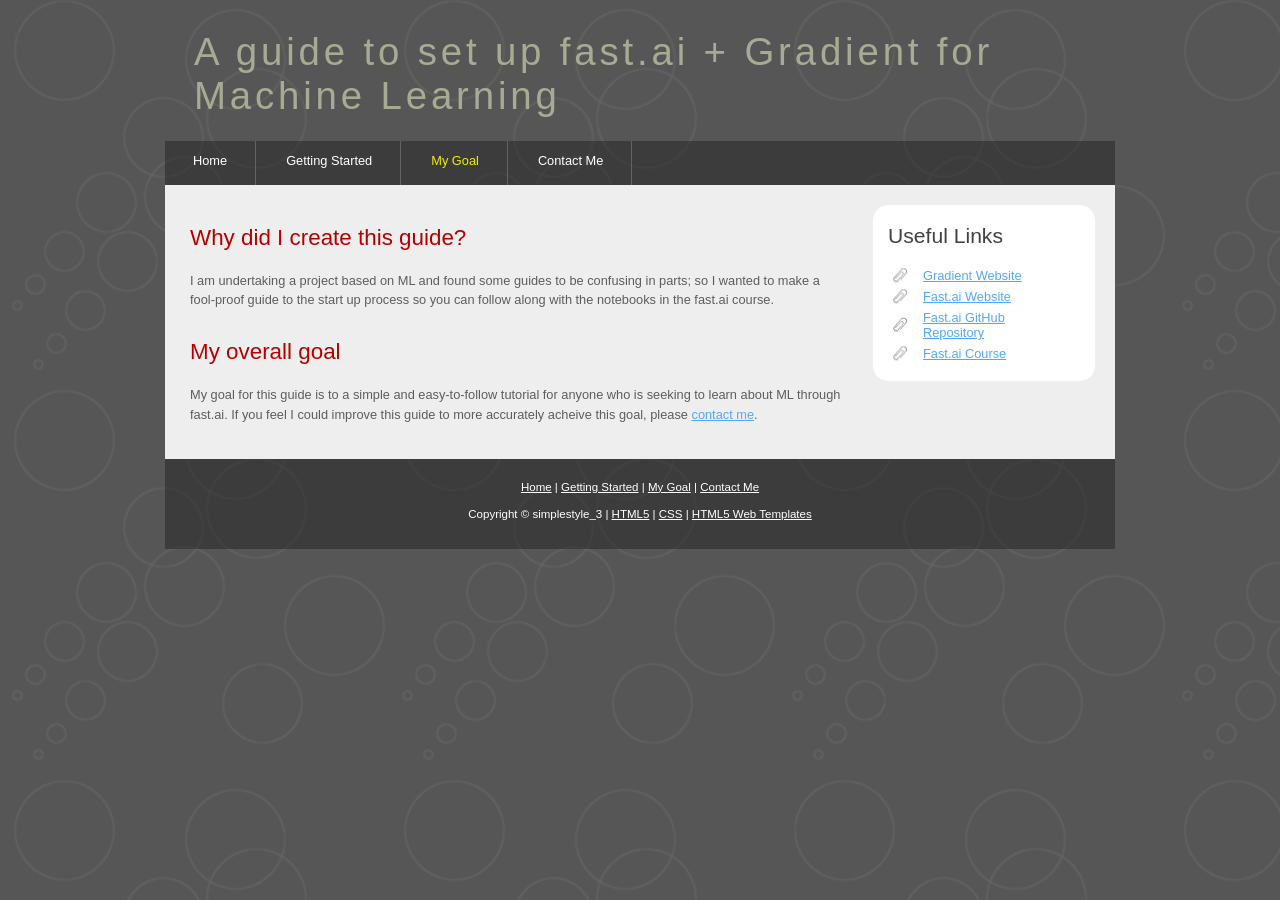
<file: Blogpost CSC1028/HowToGuide/goal.html>
<!DOCTYPE HTML>
<html>

    <head>
        <title>My Goal</title><!-- why am i making this guide-->
        <meta name="description" content="website description" />
        <meta name="keywords" content="website keywords, website keywords" />
        <meta http-equiv="Content-Type" content="text/html;charset=utf-8">
        <link rel="stylesheet" type="text/css" href="style/style.css" />
    </head>

    <body>
        <div id="main">
            <div id="header">
                <div id="logo">
                    <div id="logo_text">
                        <h1><a href="index.html">A guide to set up fast.ai + Gradient for Machine Learning</a></h1>
                    </div>
                </div>
                <div id="menubar">
                    <ul id="menu">
                        <!-- put class="selected" in the li tag for the selected page - to highlight which page you're on -->
                        <li><a href="index.html">Home</a></li>
                        <li><a href="getting_started.html">Getting Started</a></li>
                        <li class="selected"><a href="goal.html">My Goal</a></li>
                        <li><a href="contact.html">Contact Me</a></li>
                    </ul>
                </div>
            </div>
            <div id="site_content">
                <div id="sidebar_container">
                    <div class="sidebar">
                        <div class="sidebar_top"></div>
                        <div class="sidebar_item">
                            <h3>Useful Links</h3>
                            <ul>
                                <li><a href="https://gradient.paperspace.com/" target="_blank">Gradient Website</a></li>

                                <li><a href="https://www.fast.ai/" target="_blank">Fast.ai Website</a></li>

                                <li><a href="https://github.com/fastai" target="_blank">Fast.ai GitHub Repository</a></li>

                                <li><a href="https://course.fast.ai/" target="_blank">Fast.ai Course</a></li>

                            </ul>
                        </div>
                        <div class="sidebar_base"></div>
                    </div>
                </div>
                <div id="content">
                    <h2>Why did I create this guide?</h2>
                    <p>I am undertaking a project based on ML and found some guides to be confusing in parts; so I wanted to make a fool-proof guide to the start up process so you can follow along 
                        with the notebooks in the fast.ai course.</p>

                    <h2>My overall goal</h2>
                    <p>My goal for this guide is to a simple and easy-to-follow tutorial for anyone who is seeking to learn about ML through fast.ai. If you feel I could improve this guide to more accurately acheive this goal, please <a href = "contact.html">contact me</a>.</p>


                </div>
            </div>
            <div id="footer">
                <p><a href="index.html">Home</a> | <a href="getting_started.html">Getting Started</a> | <a href="goal.html">My Goal</a> | <a href="contact.html">Contact Me</a></p>
                <p>Copyright &copy; simplestyle_3 | <a href="http://validator.w3.org/check?uri=referer">HTML5</a> | <a href="http://jigsaw.w3.org/css-validator/check/referer">CSS</a> | <a href="http://www.html5webtemplates.co.uk">HTML5 Web Templates</a></p>
            </div>
            <p>&nbsp;</p>
        </div>
    </body>
</html>
</file>
<file: Blogpost CSC1028/css/skel-noscript.css>
/* Resets (http://meyerweb.com/eric/tools/css/reset/ | v2.0 | 20110126 | License: none (public domain)) */

	html,body,div,span,applet,object,iframe,h1,h2,h3,h4,h5,h6,p,blockquote,pre,a,abbr,acronym,address,big,cite,code,del,dfn,em,img,ins,kbd,q,s,samp,small,strike,strong,sub,sup,tt,var,b,u,i,center,dl,dt,dd,ol,ul,li,fieldset,form,label,legend,table,caption,tbody,tfoot,thead,tr,th,td,article,aside,canvas,details,embed,figure,figcaption,footer,header,hgroup,menu,nav,output,ruby,section,summary,time,mark,audio,video{margin:0;padding:0;border:0;font-size:100%;font:inherit;vertical-align:baseline;}article,aside,details,figcaption,figure,footer,header,hgroup,menu,nav,section{display:block;}body{line-height:1;}ol,ul{list-style:none;}blockquote,q{quotes:none;}blockquote:before,blockquote:after,q:before,q:after{content:'';content:none;}table{border-collapse:collapse;border-spacing:0;}body{-webkit-text-size-adjust:none}

/* Box Model */

	*, *:before, *:after {
		-moz-box-sizing: border-box;
		-webkit-box-sizing: border-box;
		-o-box-sizing: border-box;
		-ms-box-sizing: border-box;
		box-sizing: border-box;
	}

/* Container */

	body {
		min-width: 1200px;
	}

	.container {
		width: 1200px;
		margin-left: auto;
		margin-right: auto;
	}

	/* Modifiers */
	
		.container.small {
			width: 900px;
		}

		.container.big {
			width: 100%;
			max-width: 1500px;
			min-width: 1200px;
		}

/* Grid */

	/* Cells */

		.\31 2u { width: 100% }
		.\31 1u { width: 91.6666666667% }
		.\31 0u { width: 83.3333333333% }
		.\39 u { width: 75% }
		.\38 u { width: 66.6666666667% }
		.\37 u { width: 58.3333333333% }
		.\36 u { width: 50% }
		.\35 u { width: 41.6666666667% }
		.\34 u { width: 33.3333333333% }
		.\33 u { width: 25% }
		.\32 u { width: 16.6666666667% }
		.\31 u { width: 8.3333333333% }
		.\-11u { margin-left: 91.6666666667% }
		.\-10u { margin-left: 83.3333333333% }
		.\-9u { margin-left: 75% }
		.\-8u { margin-left: 66.6666666667% }
		.\-7u { margin-left: 58.3333333333% }
		.\-6u { margin-left: 50% }
		.\-5u { margin-left: 41.6666666667% }
		.\-4u { margin-left: 33.3333333333% }
		.\-3u { margin-left: 25% }
		.\-2u { margin-left: 16.6666666667% }
		.\-1u { margin-left: 8.3333333333% }

		.row > * {
			padding: 50px 0 0 50px;
			float: left;
			-moz-box-sizing: border-box;
			-webkit-box-sizing: border-box;
			-o-box-sizing: border-box;
			-ms-box-sizing: border-box;
			box-sizing: border-box;
		}

		.row + .row > * {
			padding-top: 50px;
		}

		.row {
			margin-left: -50px;
		}

	/* Rows */

		.row:after {
			content: '';
			display: block;
			clear: both;
			height: 0;
		}

		.row:first-child > * {
			padding-top: 0;
		}

		.row > * {
			padding-top: 0;
		}

		/* Modifiers */

			/* Flush */

				.row.flush {
					margin-left: 0;
				}

				.row.flush > * {
					padding: 0 !important;
				}

			/* Quarter */

				.row.quarter > * {
					padding: 12.5px 0 0 12.5px;
				}

				.row.quarter + .row.quarter > * {
					padding-top: 12.5px;
				}

				.row.quarter {
					margin-left: -12.5px;
				}

			/* Half */

				.row.half > * {
					padding: 25px 0 0 25px;
				}

				.row.half + .row.half > * {
					padding-top: 25px;
				}

				.row.half {
					margin-left: -25px;
				}

			/* One and (a) Half */

				.row.oneandhalf > * {
					padding: 75px 0 0 75px;
				}

				.row.oneandhalf + .row.oneandhalf > * {
					padding-top: 75px;
				}

				.row.oneandhalf {
					margin-left: -75px;
				}

			/* Double */

				.row.double > * {
					padding: 100px 0 0 100px;
				}

				.row.double + .row.double > * {
					padding-top: 100px;
				}

				.row.double {
					margin-left: -100px;
				}
</file>
<file: Blogpost CSC1028/css/style.css>
/*
Monochromed by TEMPLATED
templated.co @templatedco
Released for free under the Creative Commons Attribution 3.0 license (templated.co/license)
*/

@charset 'UTF-8';

/*********************************************************************************/
/* Basic                                                                         */
/*********************************************************************************/

body
{
    background: #090909;
}

body,input,textarea,select
{
    font-family: 'Oxygen', sans-serif;
    font-size: 13pt;
    line-height: 2em;
}

h1,h2,h3,h4,h5,h6
{
    font-weight: bold;
}

h1 a, h2 a, h3 a, h4 a, h5 a, h6 a
{
    color: inherit;
    text-decoration: none;
}

/* Change this to whatever font weight/color pairing is most suitable */
strong, b
{
    font-weight: bold;
    color: #000000;
}

em, i
{
    font-style: italic;
}

/* Don't forget to set this to something that matches the design */
a
{
    color: #ff0000;
}

a:hover
{
    text-decoration: none;
}

sub
{
    position: relative;
    top: 0.5em;
    font-size: 0.8em;
}

sup
{
    position: relative;
    top: -0.5em;
    font-size: 0.8em;
}

hr
{
    border: 0;
    border-top: solid 1px #ddd;
}

blockquote
{
    border-left: solid 0.5em #ddd;
    padding: 1em 0 1em 2em;
    font-style: italic;
}

p{
    font-size: 22px;
}

ul{
    list-style: circle;
    margin-left: 3em;
    font-size: 22px;
}

p, ul, ol, dl, table
{
    margin-bottom: 1em;
}

header
{
}

header h2
{
    letter-spacing: -1px;
    font-weight: 700;
}

header h3{
    font-weight: 600;
    font-size: 20pt;

}

header .byline
{
    display: block;
    text-transform: uppercase;
}

footer
{
    margin-top: 1em;
}

br.clear
{
    clear: both;
}

/* Buttons */

.button
{
    position: relative;
    display: inline-block;
    margin-top: 2em;
    padding: 0.8em 1.5em;
    background: #1d1d1d;
    border-radius: 6px;
    text-decoration: none;
    text-transform: uppercase;
    font-size: 1em;
    color: #FFF;
    -moz-transition: color 0.35s ease-in-out, background-color 0.35s ease-in-out;
    -webkit-transition: color 0.35s ease-in-out, background-color 0.35s ease-in-out;
    -o-transition: color 0.35s ease-in-out, background-color 0.35s ease-in-out;
    -ms-transition: color 0.35s ease-in-out, background-color 0.35s ease-in-out;
    transition: color 0.35s ease-in-out, background-color 0.35s ease-in-out;
    cursor: pointer;
}

.button:hover
{
    background: #141414;
    color: #FFF !important;
}


/* Sections/Articles */

section,
article
{
    margin-bottom: 3em;
}

section > :last-child,
article > :last-child
{
    margin-bottom: 0;
}

section:last-child,
article:last-child
{
    margin-bottom: 0;
}

.row > section,
.row > article
{
    margin-bottom: 0;
}

/* Images */

.image
{
    display: inline-block;
}

.image img
{
    display: block;
    width: 100%;
    border-radius: 6px;
}

.image.featured
{
    display: block;
    width: 100%;
    margin: 0 0 2em 0;
}

.image.full
{
    display: block;
    width: 100%;
    margin: 0 0 2em 0;
}

.image.left
{
    float: left;
    margin: 0 2em 2em 0;
}

.image.centered
{
    display: block;
    margin: 0 0 2em 0;
}

.image.centered img
{
    margin: 0 auto;
    width: auto;
}

/* Lists */

ul.default
{
    list-style: none;
    margin: 0;
    padding: 0;
}

ul.default li
{
    padding: 0.50em 0em;
}	

ul.style1
{
    font-size: 0.90em;
}	

ul.style1 li
{
    padding: 0.80em 0em;
    line-height: 1.8em;
}	

ul.style1 li img
{
    float: left;
    margin-right: 1.50em;
    border-radius: 6px;
}

ul.style1 .posted
{
    display: block;
    margin-top: 1em;
    padding: 0.50em 0em;
}

/*********************************************************************************/
/* Header                                                                        */
/*********************************************************************************/

#header
{
    position: relative;
    background: #ddd url(../images/header.jpg) no-repeat center;
    background-size: cover;
}

#logo
{
}

#nav
{
}

#nav ul
{
    margin: 0;
    font-size: 1em;    
}

/*********************************************************************************/
/* Banner                                                                        */
/*********************************************************************************/

#banner
{
    position: relative;
    background: #333;
    color: #fff;
}

/*********************************************************************************/
/* Main                                                                          */
/*********************************************************************************/

#main
{
    position: relative;
    background: #fff url(images/overlay.png) repeat;
}

.divider
{
    overflow: hidden;
    border-top: 1px solid #dbdbdb;
}

/*********************************************************************************/
/* Footer                                                                        */
/*********************************************************************************/

#footer
{
    position: relative;
    background: #121212;
    color: rgba(255,255,255,.4);
}

#footer header h2
{
    color: #FFF;
}

/*********************************************************************************/
/* Copyright                                                                     */
/*********************************************************************************/

#copyright
{
    position: relative;
    padding: 3em 0em;
    text-align: center;
    color: rgba(255,255,255,.2);
}

#copyright .container
{
}

#copyright a
{
    text-decoration: none;
    color: rgba(255,255,255,.3);
}
</file>
<file: Blogpost CSC1028/css/ie/v8.css>
/*********************************************************************************/
/* Basic                                                                         */
/*********************************************************************************/

	.button
	{
		/*
		
		For elements that use border-radius, add the following:
		
			-ms-behavior: url('css/ie/PIE.htc');

		Note that PIE.htc requires its elements to be relative or absolute:

			position: relative;

		*/
	}
</file>
<file: Blogpost CSC1028/css/ie/v9.css>
/*********************************************************************************/
/* Basic                                                                         */
/*********************************************************************************/
</file>
<file: Blogpost CSC1028/HowToGuide/style/style.css>
html
{ height: 100%;}

*
{ margin: 0;
  padding: 0;}

body
{ font: normal .80em 'trebuchet ms', arial, sans-serif;
  background: #646557 url(pattern.png) repeat fixed;
  color: #5D5D5D;}

p
{ padding: 0 0 15px 0;
  line-height: 1.5em;}

img
{ border: 0;}

h1, h2, h3, h4, h5, h6 
{ font: normal 175% 'century gothic', arial, sans-serif;
  color: #43423F;
  margin: 0 0 15px 0;
  padding: 5px 0 5px 0;}

h2
{ font: normal 175% 'century gothic', arial, sans-serif;
  color: #B60000;
  padding: 15px 0 5px 0;}

h3
{ font: normal 165% 'century gothic', arial, sans-serif;}

h4, h5, h6
{ margin: 0;
  padding: 0 0 5px 0;
  font: normal 120% arial, sans-serif;
  color: #B60000;}

h5, h6
{ font: italic 95% arial, sans-serif;
  color: #888;}

h6
{ color: #362C20;}

a, a:hover
{ background: transparent;
  outline: none;
  text-decoration: underline;
  color: #51A9FB;}

a:hover
{ text-decoration: none;
  color: #5D5D5D;}

ul
{ margin: 2px 0 22px 17px;}

ul li
{ list-style-type: circle;
  margin: 0 0 6px 0; 
  padding: 0 0 4px 5px;}

ol
{ margin: 8px 0 22px 20px;}

ol li
{ margin: 0 0 11px 0;}

.left
{ float: left;
  width: auto;
  margin-right: 10px;}

.right
{ float: right; 
  width: auto;
  margin-left: 10px;}

.center
{ display: block;
  text-align: center;
  margin: 20px auto;}

#main, #header, #logo, #menubar, #site_content, #footer
{ margin-left: auto; 
  margin-right: auto;}

#main
{ width: 950px;
  margin: 20px auto;}

#header
{ width: 950px;
  height: 121px;}

#logo
{ width: 910px;
  position: relative;
  height: 100px;
  background: transparent;
  padding: 10px 0 10px 0;}

#logo h1, #logo h2
{ font: normal 300% 'century gothic', arial, sans-serif;
  border-bottom: 0;
  text-transform: none;
  margin: 0 0 0 9px;}

#logo_text h1, #logo_text h1 a, #logo_text h1 a:hover 
{ padding: 0px 0 0 0;
  color: #A8AA94;
  letter-spacing: 0.1em;
  text-decoration: none;}

#logo_text h1 a .logo_colour
{ color: #FFF;}

#logo_text h2
{ font-size: 120%;
  padding: 4px 0 0 0;
  color: #A8AA94;}

#menubar
{ height: 46px;
  width: 950px;
  margin: 1px auto 0 auto;
  background: transparent url(tab.png);} 

ul#menu
{ float: left;
  margin: 0;padding: 0;}

ul#menu li
{ float: left;
  padding: 0 0 0 6px;
  list-style: none;
  margin: 0px 2px 0 0;}

ul#menu li a
{ font: normal 100% 'trebuchet ms', sans-serif;
  display: block; 
  float: left; 
  height: 27px;
  padding: 12px 28px 5px 22px;
  text-align: center;
  color: #FFF;
  border-right: 1px solid #636363;
  text-decoration: none;} 

ul#menu li.tab_selected a
{ height: 27px;
  padding: 6px 28px 5px 22px;}

ul#menu li.selected a, ul#menu li.selected a:hover
{ color: #ECEF01;}

ul#menu li a:hover
{ color: #ECEF01;}

#site_content
{ width: 925px;
  overflow: hidden;
  margin: 44px auto 0 auto;
  padding: 10px 0 0 25px;
  background: #EEE;
  border-top: 0;
  border-bottom: 0;
  color: #5D5D5D;} 

#sidebar_container
{ float: right;
  width: 224px;
  padding: 10px 20px 20px 0;}

.sidebar_top, .sidebar_base
{ width: 222px;
  height: 14px;
  background: transparent url(side_top.png) no-repeat;}

.sidebar_base
{ background: url(side_base.png) no-repeat;}

.sidebar
{ float: right;
  width: 222px;
  padding: 0;
  margin: 0 0 16px 0;}

.sidebar_item
{ background: #FFF;
  padding: 0 15px;
  width: 192px;}

.sidebar_item ul
{ width: 178px; 
  padding: 0px 0 0 0; 
  margin: 0px 0 0px 0;}

.sidebar_item li
{ list-style: none; 
  padding: 0 0 6px 0;margin: 0; }

.sidebar_item li a, .sidebar_item li a:hover
{ padding: 0 0 0 35px;
  display: block;
  background: transparent url(link.png) no-repeat left center;} 

.sidebar_item li a.selected
{ color: #444;
  text-decoration: none;} 

#content
{ text-align: left;
  width: 655px;
  padding: 15px 0 20px 0;
  margin: 0;}

#content ul
{ margin: 2px 0 12px 0px;}

#content ul li
{ list-style-type: none;
  background: url(bullet.png) no-repeat;
  margin: 0 0 2px 0; 
  padding: 0 0 4px 25px;
  line-height: 1.5em;}

#footer
{ width: 950px;
  font: normal 90% 'trebuchet ms',  arial, sans-serif;
  height: 65px;
  padding: 20px 0 5px 0;
  text-align: center; 
  color: #FFF;
  background: transparent url(tab.png) repeat;}

#footer p
{ padding: 0 0 10px 0;}

#footer a, #footer a:hover
{ color: #FFF;
  text-decoration: underline;}

#footer a:hover
{ color: #FFF;
  text-decoration: none;}

.search
{ color: #5D5D5D; 
  border: 1px solid #BBB; 
  width: 134px; 
  padding: 4px; 
  font: 100% arial, sans-serif;}

.form_settings
{ margin: 15px 0 0 0;}

.form_settings p
{ padding: 0 0 4px 0;}

.form_settings span
{ float: left; 
  width: 200px; 
  text-align: left;}
  
.form_settings input, .form_settings textarea
{ padding: 5px; 
  width: 299px; 
  font: 100% arial; 
  border: 1px solid #E5E5DB; 
  background: #FFF; 
  color: #47433F;}
  
.form_settings .submit
{ font: 100% arial; 
  border: 1px solid; 
  width: 99px; 
  margin: 0 0 0 212px; 
  height: 33px;
  padding: 2px 0 3px 0;
  cursor: pointer; 
  background: #3B3B3B; 
  color: #FFF;}

.form_settings textarea, .form_settings select
{ font: 100% arial; 
  width: 299px;}

.form_settings select
{ width: 310px;}

.form_settings .checkbox
{ margin: 4px 0; 
  padding: 0; 
  width: 14px;
  border: 0;
  background: none;}

.separator
{ width: 100%;
  height: 0;
  border-top: 1px solid #D9D5CF;
  border-bottom: 1px solid #FFF;
  margin: 0 0 20px 0;}
  
table
{ margin: 10px 0 30px 0;}

table tr th, table tr td
{ background: #3B3B3B;
  color: #FFF;
  padding: 7px 4px;
  text-align: left;}
  
table tr td
{ background: #DDD;
  color: #47433F;
  border-top: 1px solid #FFF;}
</file>
